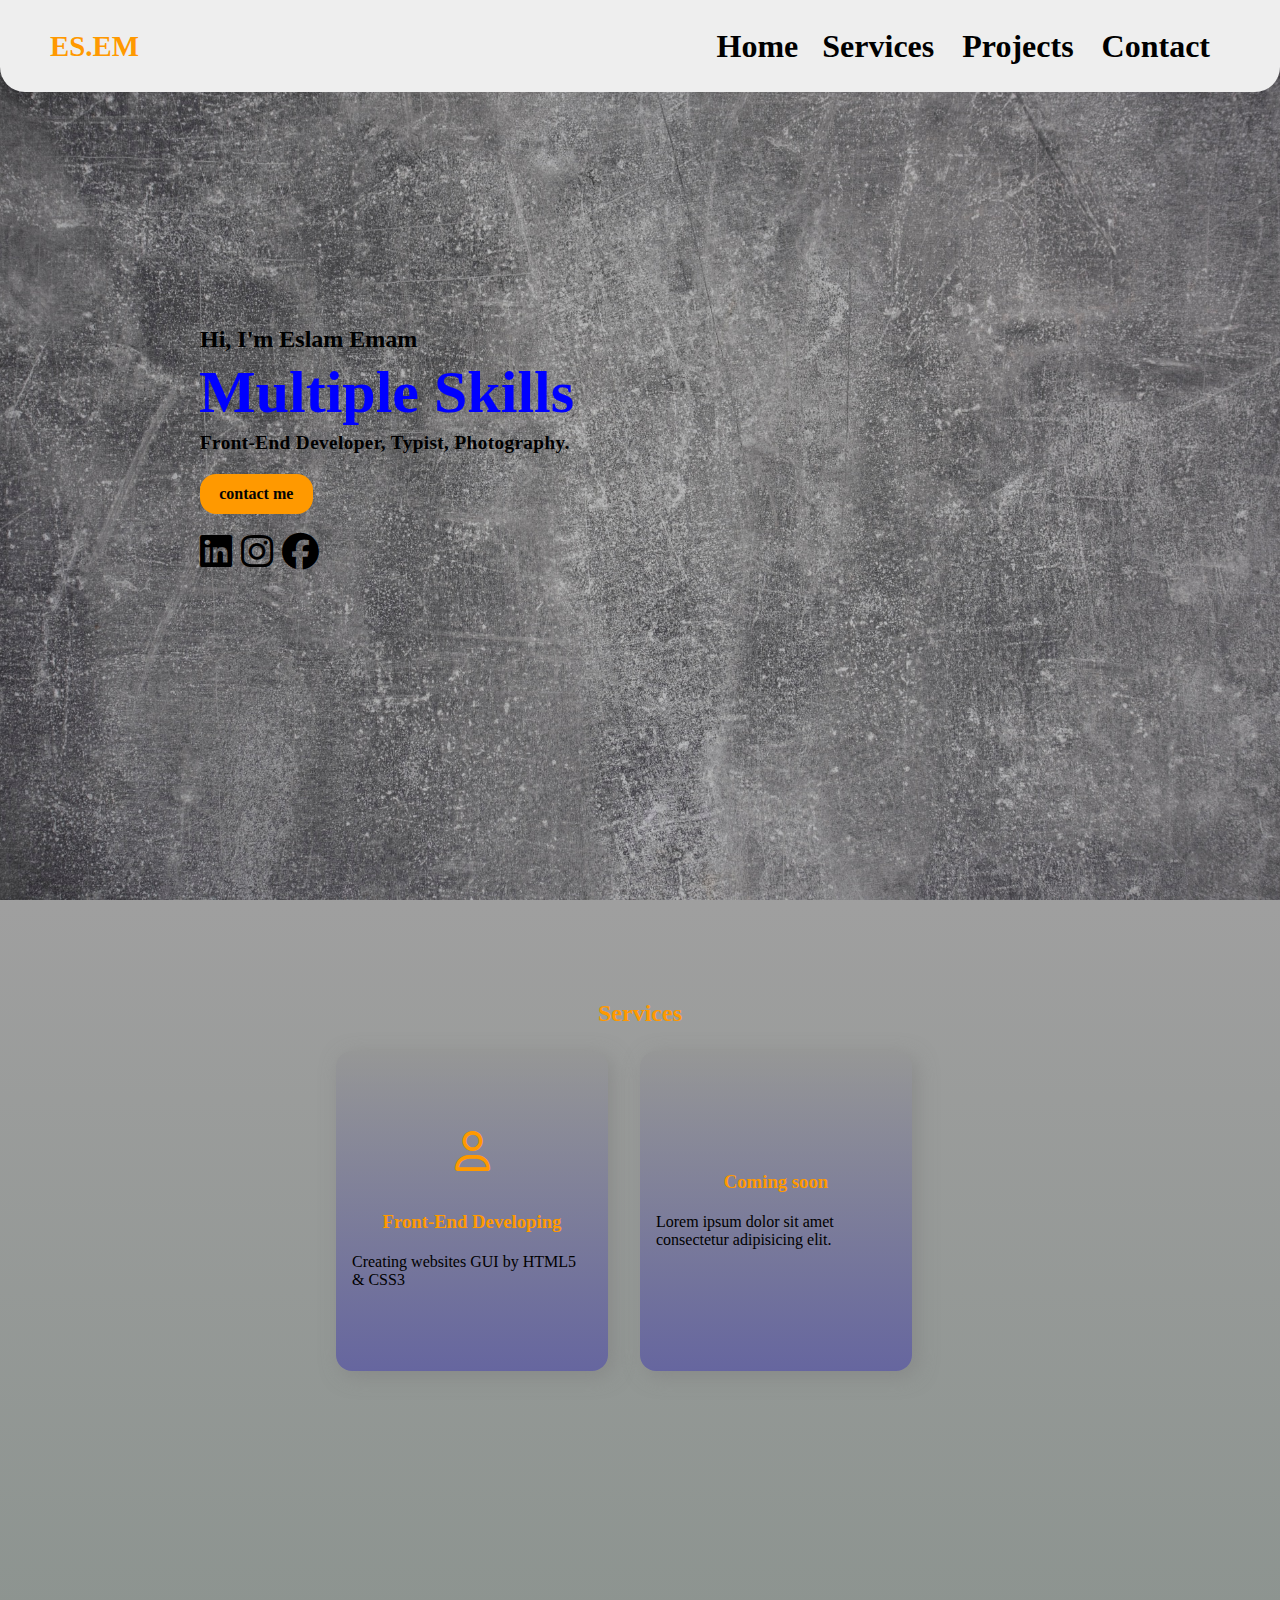
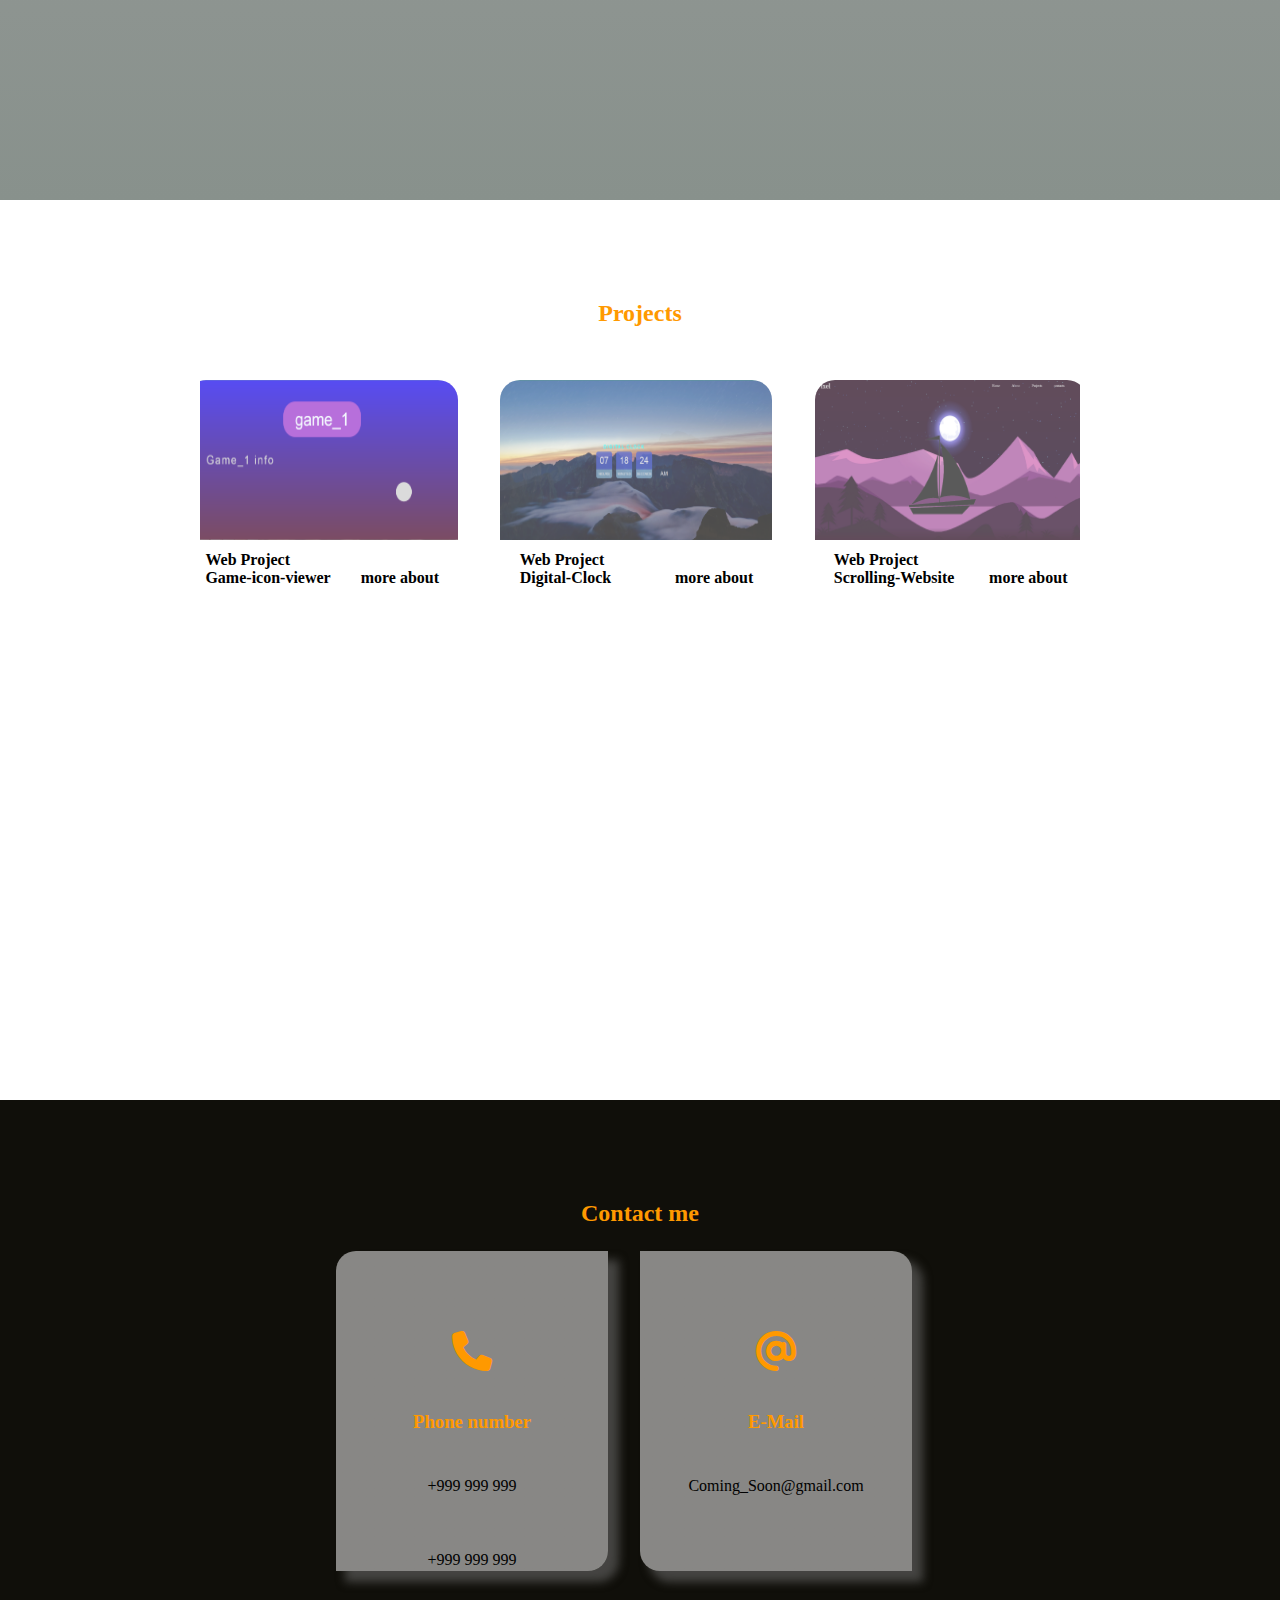
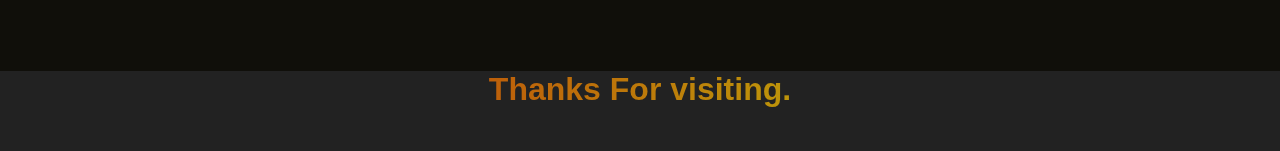
<file: Main/index.html>
<!DOCTYPE html>
<html lang="English">

<head>
    <meta charset="UTF-8">
    <meta name="description" content="Eslam Emam full portofolio.">
    <title>Project_1</title>
    <!-- <link rel="icon" href="./our logo.png" type="image/x-icon"> -->
    <meta name="viewport" content="width=device-width, initial-scale=1.0">
    <link rel="stylesheet" href="https://cdnjs.cloudflare.com/ajax/libs/font-awesome/6.2.1/css/all.min.css" />
    <link rel="stylesheet" href="./Style.css">
</head>

<body>
    <header>
        <a href="./Proj_1.html" class="logo">ES.EM</a>
        <nav>
            <a href="#main">Home</a>
            <a href="#services">Services </a>
            <a href="#projects">Projects </a>
            <a href="#contact">Contact </a>
        </nav>
    </header>
    <section class="main" id="main">
        <div>
            <h2>Hi, I'm Eslam Emam <br><span>Multiple Skills</span></h2>
            <h3>Front-End Developer, Typist, Photography.</h3>
            <a href="#contact" class="mre">contact me</a>
            <div class="working_websites">
                <a href="" class="in"><i class="fa-brands fa-linkedin"></i></a>
                <a href="" class="inst"><i class="fa-brands fa-instagram"></i></a>
                <a href="" class="ff"><i class="fa-brands fa-facebook"></i></a>
            </div>
        </div>
    </section>
    <section id="services">
        <!-- front-end
            Creating Graphics User Interface for any website -->
        <!-- typing 
             Copying any handwritten paragraphs and turning it into word , powerpoint, excel file -->
        <!-- photography 
             Taking photos for any beautiful view and you will be able to use it any way you want. -->
        <h2 class="title">Services</h2>
        <div class="content">
            <div class="cards">
                <div class="icon">
                    <i class="fa-regular fa-user"></i>
                </div>
                <div class="info">
                    <h3>Front-End Developing</h3>
                    <p>Creating websites GUI by HTML5 & CSS3</p>
                </div>
            </div>
            <div class="cards">
                <div class="icon">
                    <!-- <i class="fa-solid fa-copy"></i> -->
                </div>
                <div class="info">
                    <h3>Coming soon</h3>
                    <p>Lorem ipsum dolor sit amet consectetur adipisicing elit.</p>
                </div>
            </div>
        </div>
    </section>
    <section id="projects">
        <h2 class="title">Projects</h2>
        <div class="content">
            <div class="container">
                <div class="proj-cards">
                    <div class="proj-img">
                        <IMG src="./imgs/Capture0.PNG"></IMG>
                    </div>
                    <div class="proj-info">
                        <p class="catagory">Web Project</p>
                        <strong class="proj-title">
                            <span>Game-icon-viewer</span>
                            <a href="../Proj_1/index.html" class="mre-detail">more about</a>
                        </strong>
                    </div>
                </div>
                <div class="proj-cards">
                    <div class="proj-img">
                        <IMG src="./imgs/Capture1.PNG"></IMG>
                    </div>
                    <div class="proj-info">
                        <p class="catagory">Web Project</p>
                        <strong class="proj-title">
                            <span>Digital-Clock</span>
                            <a href="../Proj_4/index.htm" class="mre-detail">more about</a>
                        </strong>
                    </div>
                </div>
                <div class="proj-cards">
                    <div class="proj-img">
                        <IMG src="./imgs/Capture2.PNG"></IMG>
                    </div>
                    <div class="proj-info">
                        <p class="catagory">Web Project</p>
                        <strong class="proj-title">
                            <span>Scrolling-Website</span>
                            <a href="../Proj_2/index.html" class="mre-detail">more about</a>
                        </strong>
                    </div>
                </div>
                <div class="proj-cards">
                    <div class="proj-img">
                        <IMG src="./imgs/Capture3.PNG"></IMG>
                    </div>
                    <div class="proj-info">
                        <p class="catagory">Web Project</p>
                        <strong class="proj-title">
                            <span>Lessons-viewer</span>
                            <a href="../Proj_3/index.htm" class="mre-detail">more about</a>
                        </strong>
                    </div>
                </div>
                <div class="proj-cards">
                    <div class="proj-img">
                        <IMG src="./imgs/Capture4.PNG"></IMG>
                    </div>
                    <div class="proj-info">
                        <p class="catagory">Web Project</p>
                        <strong class="proj-title">
                            <span>New-HeaderType & VanillaTilt</span>
                            <a href="../Proj_6/index.htm" class="mre-detail">more about</a>
                        </strong>
                    </div>
                </div>
                <div class="proj-cards">
                    <div class="proj-img">
                        <IMG src="./imgs/Capture5.PNG"></IMG>
                    </div>
                    <div class="proj-info">
                        <p class="catagory">Web Project</p>
                        <strong class="proj-title">
                            <span>Simple-calc</span>
                            <a href="../Proj_7/index.htm" class="mre-detail">more about</a>
                        </strong>
                    </div>
                </div>
                <div class="proj-cards">
                    <div class="proj-img">
                        <IMG src="./imgs/proj-1.jpg"></IMG>
                    </div>
                    <div class="proj-info">
                        <p class="catagory">photography</p>
                        <strong class="proj-title">
                            <span>Morning sky</span>
                            <a href="" class="mre-detail">more about</a>
                        </strong>
                    </div>
                </div>
                <div class="proj-cards">
                    <div class="proj-img">
                        <IMG src="./imgs/proj-2.jpg"></IMG>
                    </div>
                    <div class="proj-info">
                        <p class="catagory">photography</p>
                        <strong class="proj-title">
                            <span>Evening in quite place</span>
                            <a href="" class="mre-detail">more about</a>
                        </strong>
                    </div>
                </div>
            </div>
        </div>
    </section>
    <section id="contact">
        <h2 class="title">Contact me</h2>
        <div class="content">
            <div class="cards" id="a">
                <div class="icon">
                    <i class="fa-solid fa-phone"></i>
                </div>
                <div class="info">
                    <h3>Phone number</h3>
                    <p>+999 999 999</p>
                    <p>+999 999 999</p>
                </div>
            </div>
            <div class="cards" id="b">
                <div class="icon">
                    <i class="fa-solid fa-at"></i>
                </div>
                <div class="info">
                    <h3>E-Mail</h3>
                    <p>Coming_Soon@gmail.com</p>
                </div>
            </div>
    </section>
    <footer>
        <h1>Thanks For visiting.</h1>
    </footer>
</body>

</html>
</file>
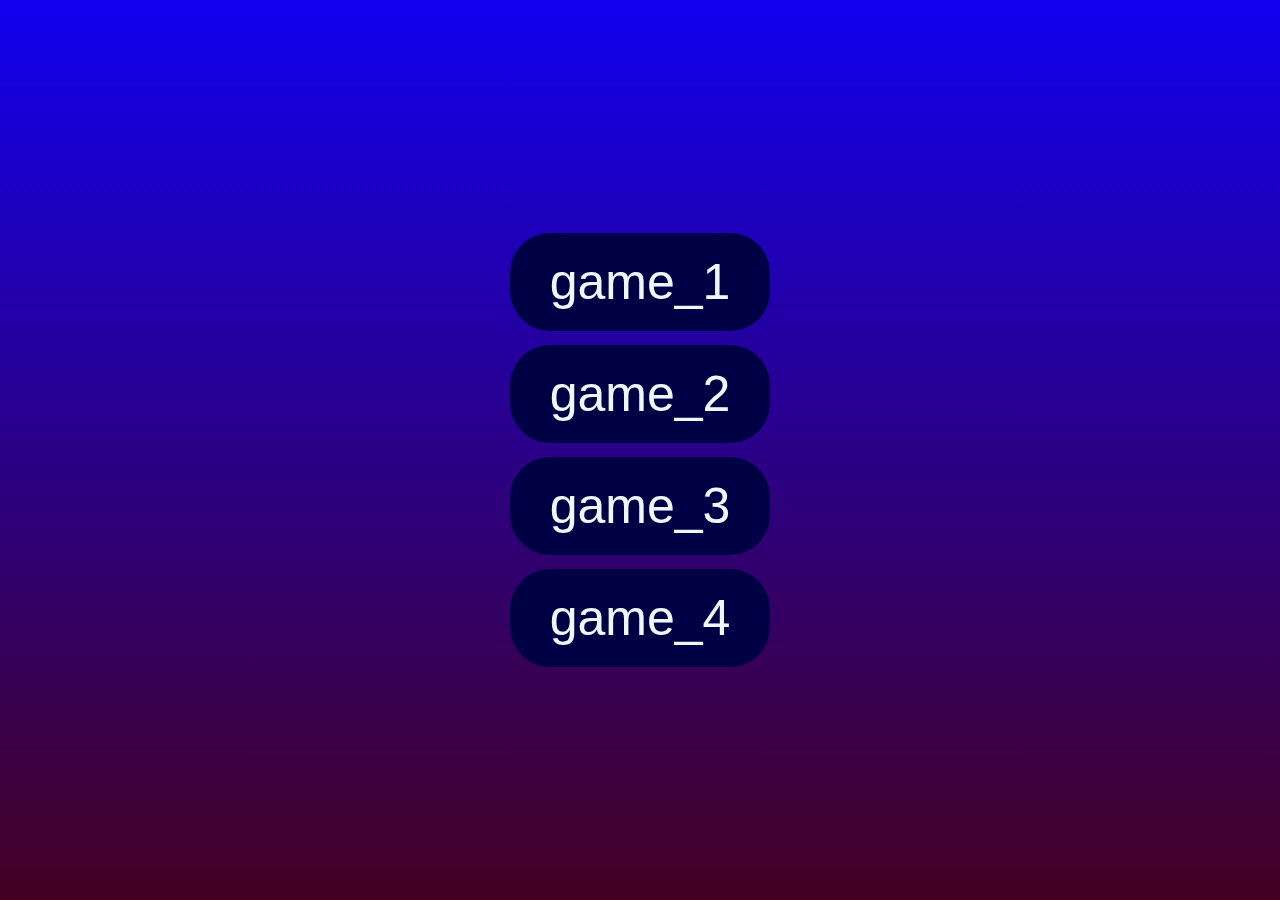
<file: Proj_1/index.html>
<!DOCTYPE html>
<html lang="en">

<head>
    <meta charset="UTF-8">
    <meta http-equiv="X-UA-Compatible" content="IE=edge">
    <meta name="viewport" content="width=device-width, initial-scale=1.0">
    <!-- <link rel="shortcut icon" href="./Youtube-icon.ico" type="image/x-icon"> -->
    <link rel="stylesheet" href="Style.css">
    <title>Youtube</title>
</head>

<body>
    <section>
        <ul>
            <li data-text="Game_1 info"><a href="">game_1</a></li>
            <li data-text="Game_2 info"><a href="">game_2</a></li>
            <li data-text="Game_3 info"><a href="">game_3</a></li>
            <li data-text="Game_4 info"><a href="">game_4</a></li>
        </ul>
    </section>
</body>

</html>
</file>
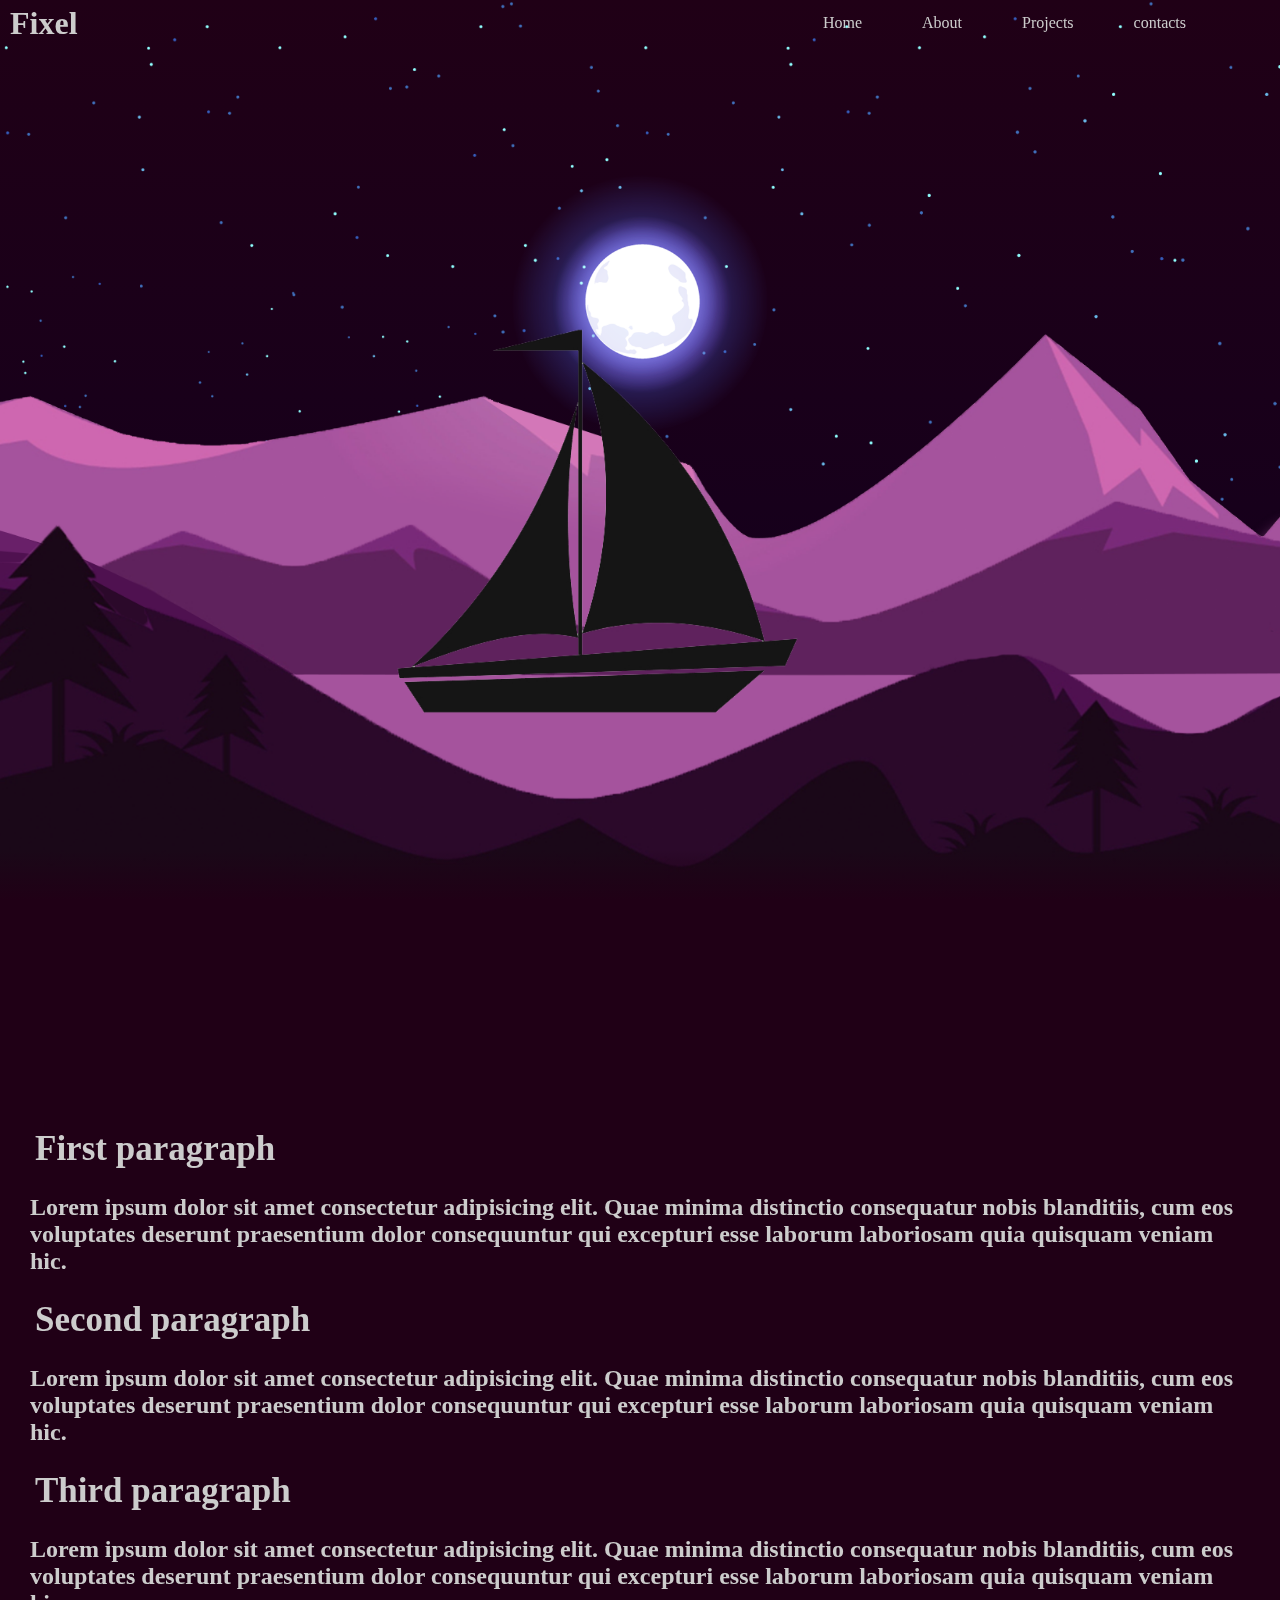
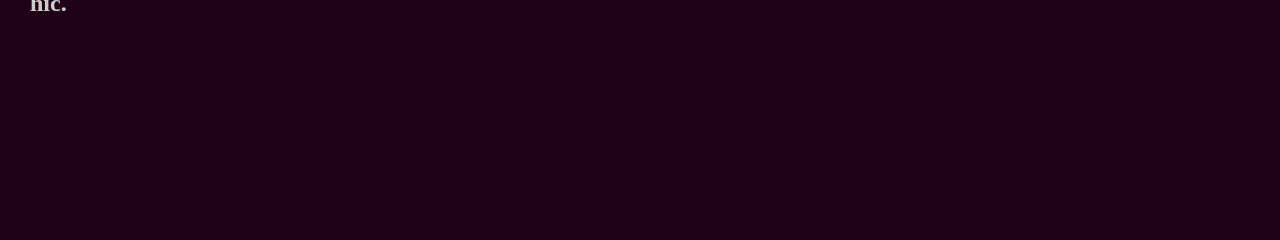
<file: Proj_2/index.html>
<!DOCTYPE html>
<html lang="en">

<head>
    <meta charset="UTF-8">
    <meta http-equiv="X-UA-Compatible" content="IE=edge">
    <meta name="viewport" content="width=device-width, initial-scale=1.0">
    <link rel="stylesheet" href="style.css">
    <title>Document</title>
</head>

<body>
    <header>
        <h1><a href="#">Fixel</a></h1>
        <ul>
            <li>
                <a href="#">
                    Home
                </a>
            </li>
            <li>
                <a href="#">
                    About
                </a>
            </li>
            <li>
                <a href="#">
                    Projects
                </a>
            </li>
            <li>
                <a href="#">
                    contacts
                </a>
            </li>
        </ul>
    </header>
    <section class="main">
        <img src="./IMgs/stars1.webp" id="stars" alt="">
        <h1 class="Fixel">Fixel</h1>
        <img src="./IMgs/moon2.webp" alt="" id="moon">
        <img src="./IMgs/mountains3.webp" alt="" id="mountains1">
        <img src="./IMgs/mountains4.webp" alt="" id="mountains2">
        <img src="./IMgs/river5.webp" alt="" id="river">
        <img src="./IMgs/boat6.webp" alt="" id="boat">
        <img src="./IMgs/mountains7.webp" alt="" id="mountains3">
    </section>
    <section id="cont">
        <div>
        <h1>First paragraph</h1>
        <h2>Lorem ipsum dolor sit amet consectetur adipisicing elit. Quae minima distinctio consequatur nobis blanditiis, cum eos voluptates deserunt praesentium dolor consequuntur qui excepturi esse laborum laboriosam quia quisquam veniam hic.</h2>
        <h1>Second paragraph</h1>
        <h2>Lorem ipsum dolor sit amet consectetur adipisicing elit. Quae minima distinctio consequatur nobis blanditiis, cum eos voluptates deserunt praesentium dolor consequuntur qui excepturi esse laborum laboriosam quia quisquam veniam hic.</h2>
        <h1>Third paragraph</h1>
        <h2>Lorem ipsum dolor sit amet consectetur adipisicing elit. Quae minima distinctio consequatur nobis blanditiis, cum eos voluptates deserunt praesentium dolor consequuntur qui excepturi esse laborum laboriosam quia quisquam veniam hic.</h2>
        </div></section>
    <script src="./script.js"></script>
</body>

</html>
</file>
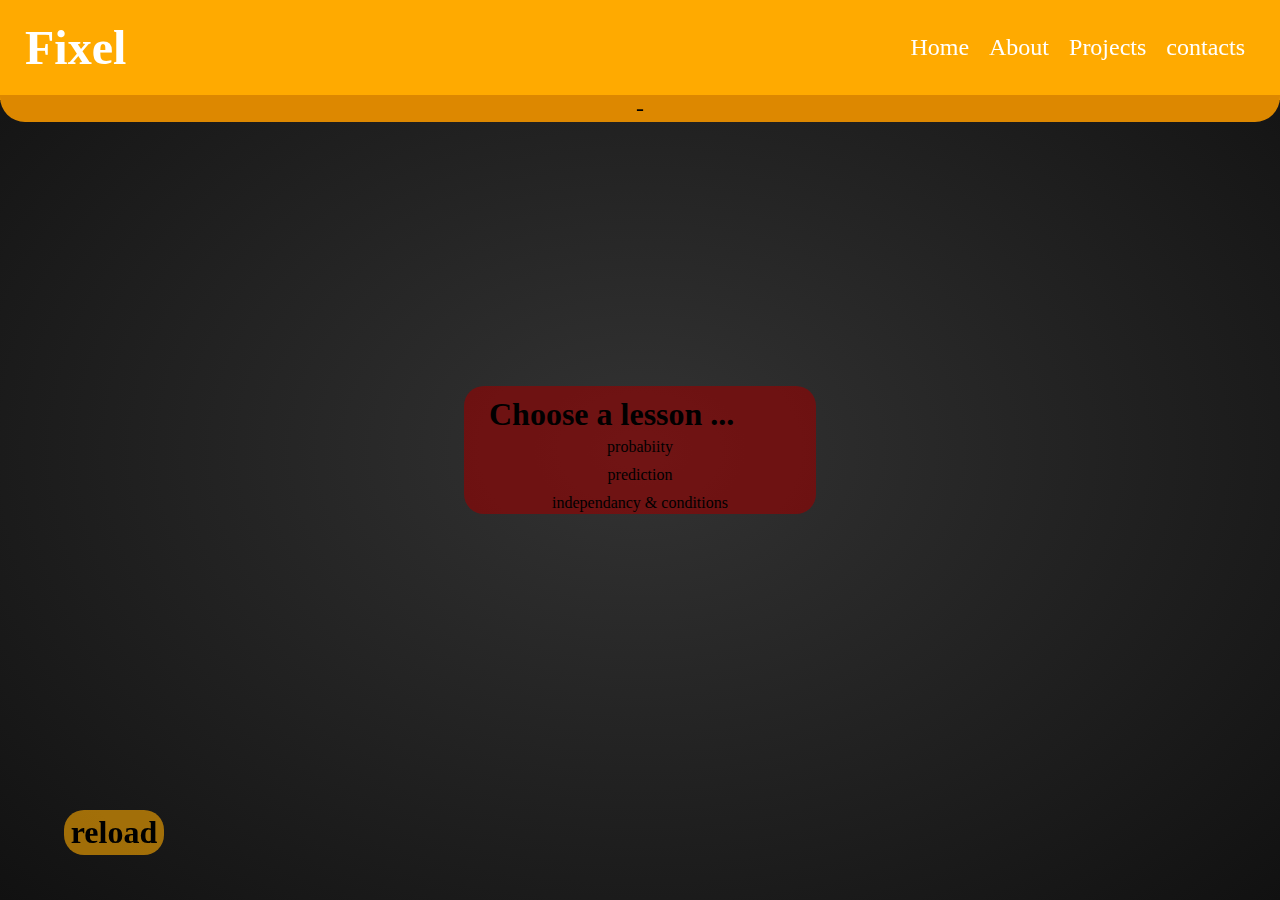
<file: Proj_3/index.htm>
<!DOCTYPE html>
<html lang="en">

<head>
    <meta charset="UTF-8">
    <meta http-equiv="X-UA-Compatible" content="IE=edge">
    <meta name="viewport" content="width=device-width, initial-scale=1.0">
    <link rel="stylesheet" href="style.css">
    <title>Document</title>
</head>

<body>
    <button id="undo">-</button>
    <header>
        <div id="nav">
            <h1><a href="#">Fixel</a></h1>
            <ul>
                <li>
                    <a href="#">
                        Home
                    </a>
                </li>
                <li>
                    <a href="#">
                        About
                    </a>
                </li>
                <li>
                    <a href="#">
                        Projects
                    </a>
                </li>
                <li>
                    <a href="#">
                        contacts
                    </a>
                </li>
            </ul>
        </div>
        <div id="aft">
        </div>
    </header>
    <section id="main">
        <div id="accs">
            <!-- <button class="acc"><a href="./Sign_up.htm">Sign up</a></button>
            <button class="acc"><a href="./Log_in.htm">log up</a></button> -->
            <div id="less">
                <h1>Choose a lesson ...</h1>
                <option class="opts" id="probabiity">probabiity</option>
                <option class="opts" id="prediction">prediction</option>
                <option class="opts" id="independancy_conditions"> independancy & conditions </option>
            </div>

            <!-- <select name="" id="less">
                <option value="" hidden selected>Choose the probabiity needed ...</option>
                <option value="">A &cap; B</option>
                <option value="">A &cap; B\`</option>
                <option value="">A &cup; B</option>
                <option value="">A &cup; B\`</option>
                <option value="">A\` &cap; B</option>
                <option value="">A\` &cap; B\`</option>
                <option value="">A\` &cup; B</option>
                <option value="">A\` &cup; B\`</option>
                <option value="">B &cap; A</option>
                <option value="">B &cap; A\`</option>
                <option value="">B &cup; A</option>
                <option value="">B &cup; A\`</option>
                <option value="">B\` &cap; A</option>
                <option value="">B\` &cap; A\`</option>
                <option value="">B\` &cup; A\`</option>
                <option value="">B\` &cup; A</option>
                <option value="">A - B</option>
                <option value="">A\` - B</option>
                <option value="">A\` - B\`</option>
                <option value="">B - A</option>
                <option value="">B\` - A</option>
                <option value="">B\` - A\`</option>
            </select> -->

            <!-- <form action="" id="less">
                <input type="number" name="" id="ab" placeholder="&sum;xy">
                <input type="number" name="" id="ab" placeholder="&sum;x">
                <input type="number" name="" id="ab" placeholder="&sum;y">
                <input type="number" name="" id="ab" placeholder="n">
            </form> -->
            <!-- 
            <select name="" id="less">
                <option value="" hidden selected>Choose the probabiity needed ...</option>
                <option value="">A &#x2223; B</option>
                <option value="">A` &#x2223; B</option>
                <option value="">A` &#x2223; B`</option>
                <option value="">B &#x2223; A</option>
                <option value="">B` &#x2223; A</option>
                <option value="">B` &#x2223; A`</option>
            </select> -->

        </div>
        <div id="afts">
        </div>
        <div>
            <h1 id="back">
                reload
            </h1>
        </div>
    </section>

    <script src="./script.js"></script>
</body>

</html>
</file>
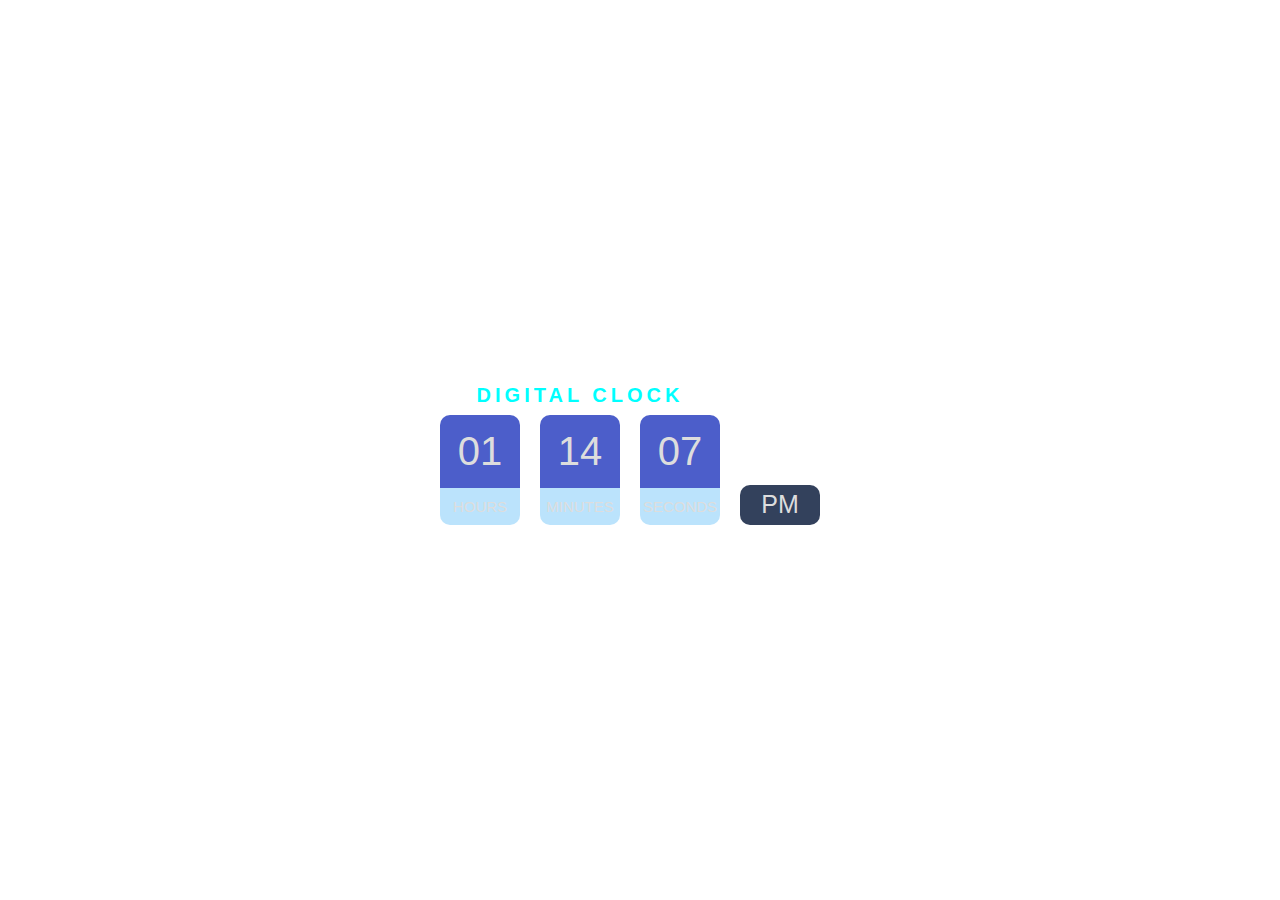
<file: Proj_4/index.htm>
<!DOCTYPE html>
<html lang="en">

<head>
    <meta charset="UTF-8">
    <meta http-equiv="X-UA-Compatible" content="IE=edge">
    <meta name="viewport" content="width=device-width, initial-scale=1.0">
    <title>Digital Clock</title>
    <link rel="stylesheet" href="style.css">
</head>

<body>
    <section>
        <h2>Digital Clock</h2>
        <div class="lol">
            <div>
                <span id="hour">00</span>
                <span class="text">Hours</span>
            </div>
            <div>
                <span id="minute">00</span>
                <span class="text">Minutes</span>
            </div>
            <div>
                <span id="second">00</span>
                <span class="text">Seconds</span>
            </div>
            <div>
                <span id="ampm">AM</span>
            </div>
        </div>
        <script src="./script.js"></script>
    </section>
</body>

</html>
</file>
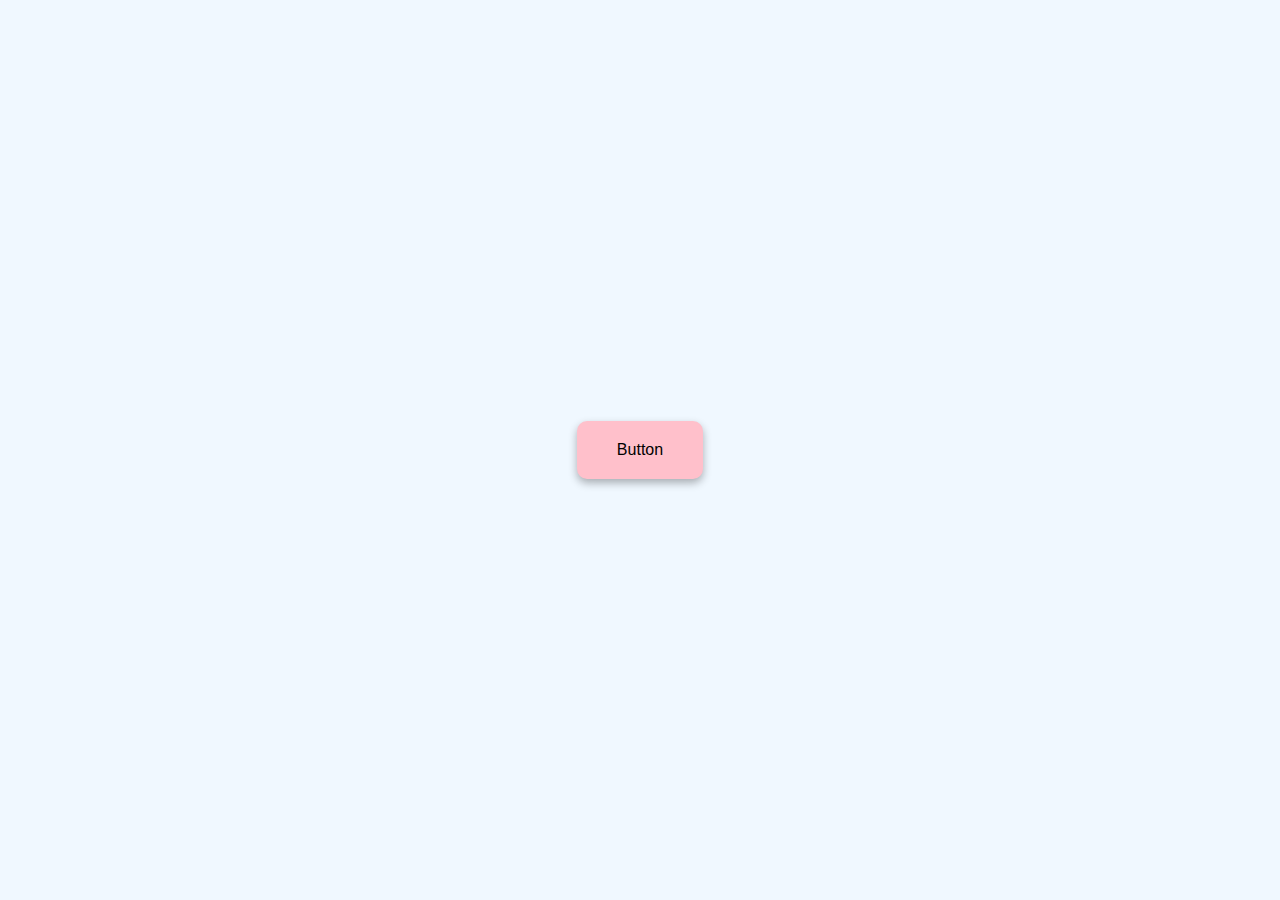
<file: Proj_5/index.htm>
<!DOCTYPE html>
<html lang="en">

<head>
    <meta charset="UTF-8">
    <meta http-equiv="X-UA-Compatible" content="IE=edge">
    <meta name="viewport" content="width=device-width, initial-scale=1.0">
    <title>Document</title>
    <link rel="stylesheet" href="style.css">
</head>

<body>
    <a href="#" class="btn"><span>Button</span></a>
    <script src="./script.js"></script>
</body>

</html>
</file>
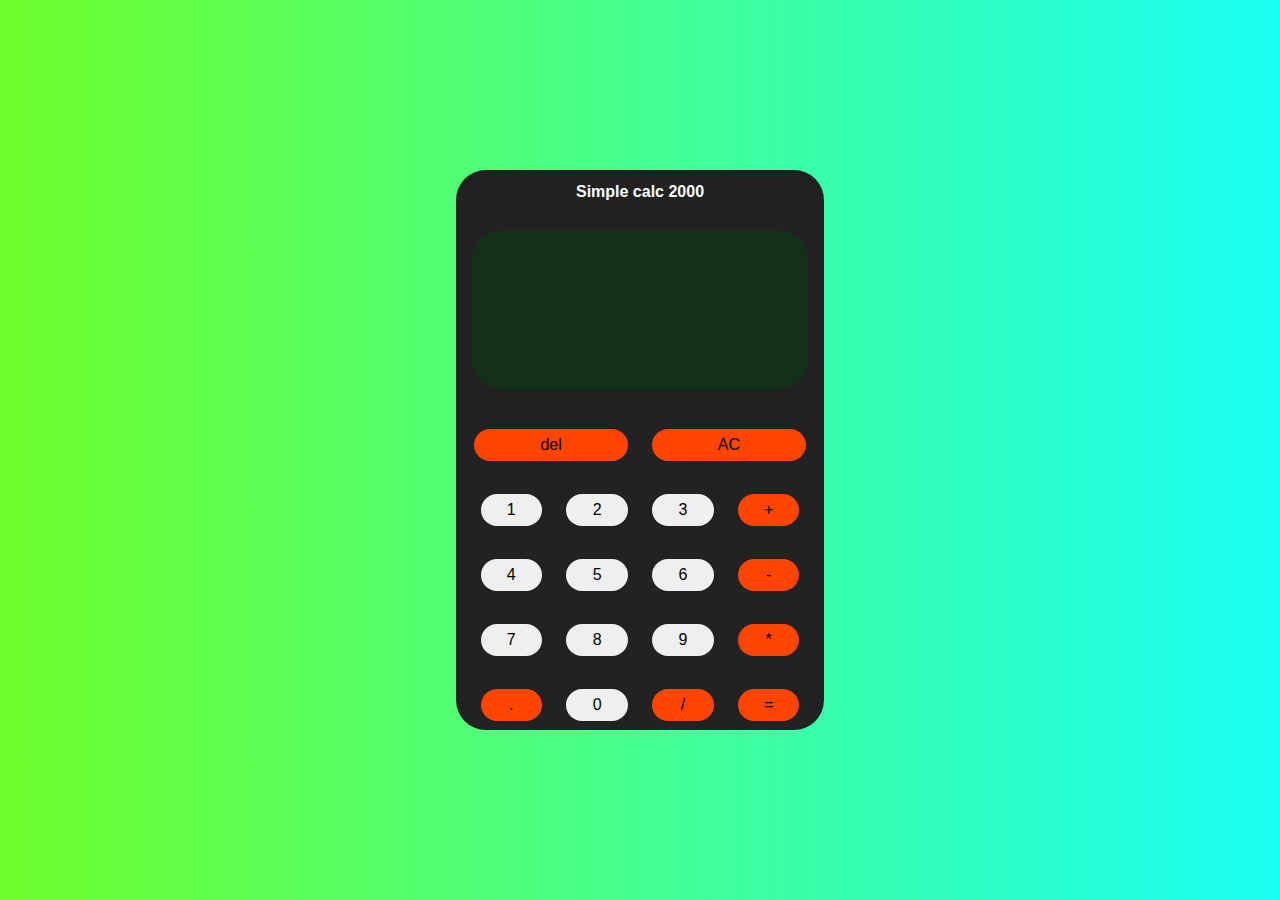
<file: Proj_7/index.htm>
<!DOCTYPE html>
<html lang="en">

<head>
    <meta charset="UTF-8">
    <meta http-equiv="X-UA-Compatible" content="IE=edge">
    <meta name="viewport" content="width=device-width, initial-scale=1.0">
    <link rel="stylesheet" href="style.css">
    <link rel="stylesheet" href="./folder/css/bootstrap.css">
    <title>Document</title>
</head>

<body>
    <div class="cont">
        <div class="name">
            Simple calc 2000
        </div>
        <div class="viu">
            <div id="vu">
                <h1 id="get"></h1>
                <h1 id="give"></h1>
            </div>
        </div>
        <div class="buttons">
            <button class="sum col-5 nums" id="delt">del</button>
            <button class="sum col-5 nums" id="del">AC</button>
            <!-- <button class="sum col-5 nums" id="go"><a href="">Reload</a></button> -->
            <button class="num col-2 nums" id="one">1</button>
            <button class="num col-2 nums" id="two">2</button>
            <button class="num col-2 nums" id="three">3</button>
            <button class="sum col-2 nums" id="plus">+</button>
            <button class="num col-2 nums" id="four">4</button>
            <button class="num col-2 nums" id="five">5</button>
            <button class="num col-2 nums" id="six">6</button>
            <button class="sum col-2 nums" id="minus">-</button>
            <button class="num col-2 nums" id="seven">7</button>
            <button class="num col-2 nums" id="eight">8</button>
            <button class="num col-2 nums" id="nine">9</button>
            <button class="sum col-2 nums" id="by">*</button>
            <button class="sum col-2 nums" id="point">.</button>
            <button class="num col-2 nums" id="zero">0</button>
            <button class="sum col-2 nums" id="divide">/</button>
            <button class="sum col-2 nums" id="equal">=</button>
        </div>
    </div>
    <script src="./folder/jquery-3.7.0.min.js"></script>
    <script src="./folder/js/bootstrap.js"></script>
    <script src="./folder/popper.min.js"></script>
    <script src="./script.js"></script>


</body>

</html>
</file>
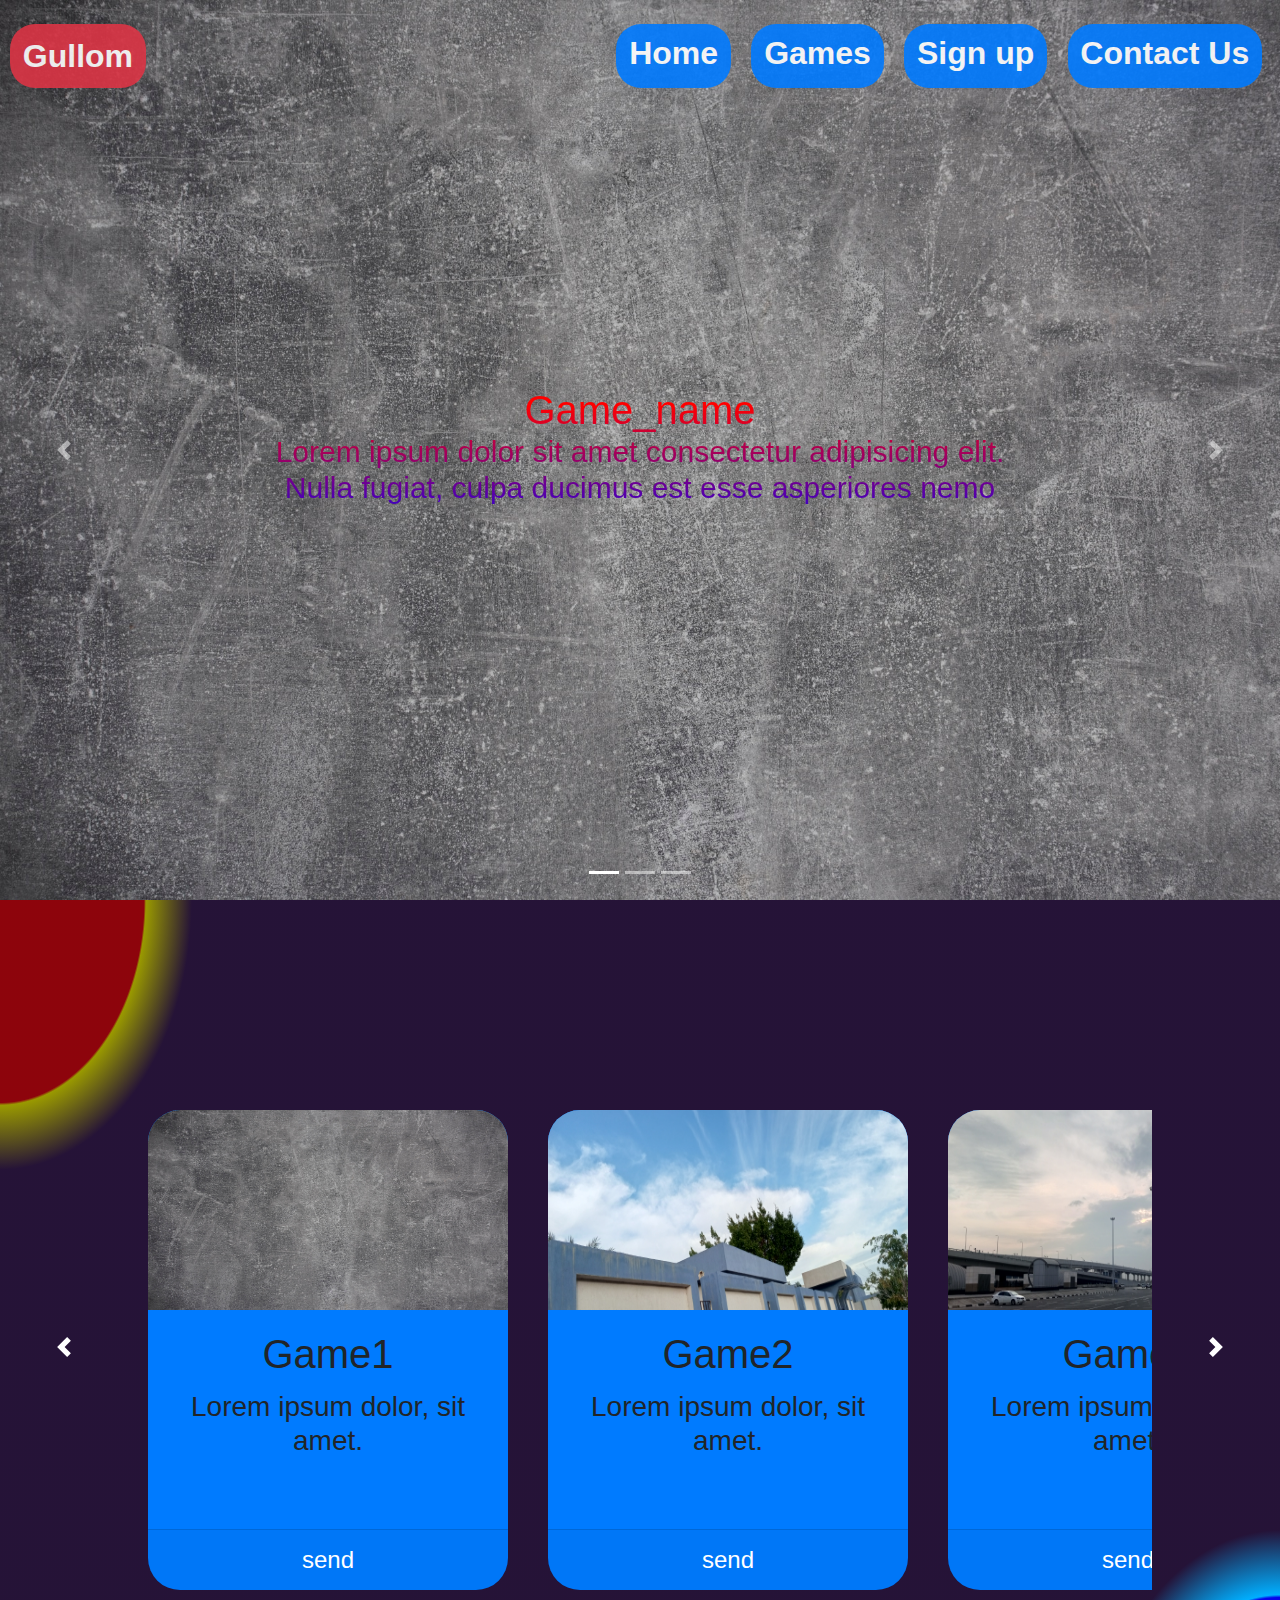
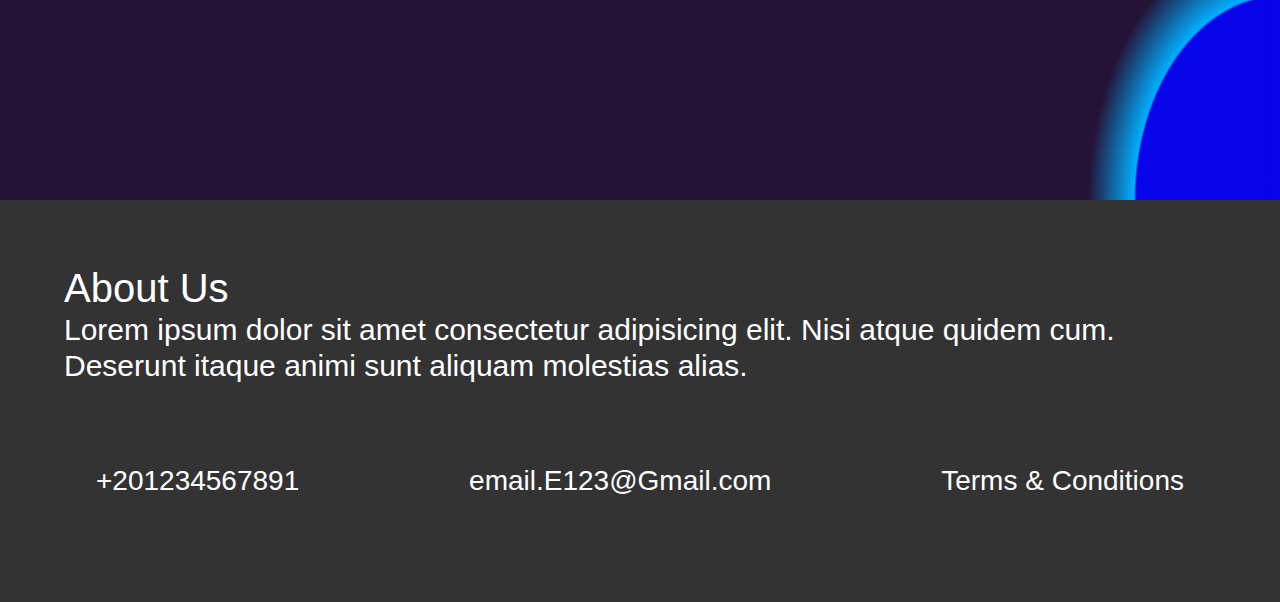
<file: Proj_8/index.htm>
<!DOCTYPE html>
<html lang="en"><head>
    <meta charset="UTF-8">
    <link rel="stylesheet" href="./folder/css/bootstrap.css">
    <link rel="stylesheet" href="style.css">
    <title>Famecs</title>
</head>

<body style="scroll-behavior: smooth;">
    <header class="header">
        <button class="badge badge-danger">Gullom</button>
        <div>
            <a href="#Home" class="badge badge-primary">Home</a>
            <a href="#contain" class="badge badge-primary">Games</a>
            <a href="./signing.htm" target="_ablank" class="badge badge-primary">Sign up</a>
            <a href="#contact" class="badge badge-primary">Contact Us</a>
        </div>
    </header>
    <section id="Home">
        <div class="carousel slide" id="slide">
            <ol class="carousel-indicators">
                <li data-target="#slide" data-slide-to="0" class="active"></li>
                <li data-target="#slide" data-slide-to="1"></li>
                <li data-target="#slide" data-slide-to="2"></li>
            </ol>
            <div class="carousel-inner" style="height: 100vh;">
                <div class="carousel-item active" style="background-image: url(images/sample1.jpg);background-size: cover;height: 100vh;"><div><h1>Game_name<span style="
    display: block;
    font-size: 0.75em;
    font-weight: 400;
">
Lorem ipsum dolor sit amet consectetur adipisicing elit. Nulla fugiat, culpa ducimus est esse asperiores nemo
                </span></h1></div></div>
                <div class="carousel-item" style="background-image: url(images/sample2.jpg);background-size: cover;height: 100vh;"><div><h1>Game_name<span style="
                display: block;
                font-size: 0.75em;
                font-weight: 400;
            ">
            Lorem ipsum dolor sit amet consectetur adipisicing elit. Nulla fugiat, culpa ducimus est esse asperiores nemo
                            </span></h1></div></div>
            <div class="carousel-item" style="background-image: url(images/sample3.jpg);background-size: cover;height: 100vh;"><div><h1>Game_name<span style="
                display: block;
                font-size: 0.75em;
                font-weight: 400;
            ">
            Lorem ipsum dolor sit amet consectetur adipisicing elit. Nulla fugiat, culpa ducimus est esse asperiores nemo
                            </span></h1></div></div>
        </div>
        
        <a href="#slide" class="carousel-control-next" data-slide="next"><span class="carousel-control-next-icon"></span></a>
            <a href="#slide" class="carousel-control-prev" data-slide="prev"><span class="carousel-control-prev-icon"></span></a>
            </div>
        </div>
    </section>
    <section id="contain">
        <div id="conti">
            <div class="card bg-primary">
                            <img src="./images/sample1.jpg" alt="" class="card-img-top">
                            <div class="card-body">
                                <h1 class="card-title text-center">Game1</h1>
                                <h3 class="card-text text-center">Lorem ipsum dolor, sit amet.</h3>
                            </div>
                            <a href="./index.htm" class="card-footer text-center">send</a>
                        </div>
                        <div class="card bg-primary">
                            <img src="./images/sample2.jpg" alt="" class="card-img-top">
                            <div class="card-body">
                                <h1 class="card-title text-center">Game2</h1>
                                <h3 class="card-text text-center">Lorem ipsum dolor, sit amet.</h3>
                            </div>
                            <a href="./index.htm" class="card-footer text-center">send</a>
                        </div>
                        <div class="card bg-primary">
                            <img src="./images/sample3.jpg" alt="" class="card-img-top">
                            <div class="card-body">
                                <h1 class="card-title text-center">Game3</h1>
                                <h3 class="card-text text-center">Lorem ipsum dolor, sit amet.</h3>
                            </div>
                            <a href="./index.htm" class="card-footer text-center">send</a>
                        </div>
                        <div class="card bg-primary">
                            <img src="./images/sample1.jpg" alt="" class="card-img-top">
                            <div class="card-body">
                                <h1 class="card-title text-center">Game4</h1>
                                <h3 class="card-text text-center">Lorem ipsum dolor, sit amet.</h3>
                            </div>
                            <a href="./index.htm" class="card-footer text-center">send</a>
                        </div>
                        <div class="card bg-primary">
                            <img src="./images/sample2.jpg" alt="" class="card-img-top">
                            <div class="card-body">
                                <h1 class="card-title text-center">Game5</h1>
                                <h3 class="card-text text-center">Lorem ipsum dolor, sit amet.</h3>
                            </div>
                            <a href="./index.htm" class="card-footer text-center">send</a>
                        </div>
                        <div class="card bg-primary">
                            <img src="./images/sample3.jpg" alt="" class="card-img-top">
                            <div class="card-body">
                                <h1 class="card-title text-center">Game6</h1>
                                <h3 class="card-text text-center">Lorem ipsum dolor, sit amet.</h3>
                            </div>
                            <a href="./index.htm" class="card-footer text-center">send</a>
                        </div>
                    </div>
                    <div><button href="#conti" id="nexto" style="
                        right: 0;
                    "><span class="carousel-control-next-icon"></span></button>
                                            <button href="#conti" id="previ" style="
                        left: 0;
                    "><span class="carousel-control-prev-icon"></span></button>
                                        </div>
                </section>
                <footer id="contact">
                    <div>
                        <h1>About Us<span>Lorem ipsum dolor sit amet consectetur adipisicing elit. Nisi atque quidem cum. Deserunt itaque animi sunt aliquam molestias alias.</span>
                        </h1>
                    </div>
                    <div class="contacti">
                        <h3>+201234567891</h3>
                        <h3>email.E123@Gmail.com</h3>
                        <h3><a href="./law.htm" style="font-size: 1.75rem;">Terms & Conditions</a></h3>
                    </div>
                </footer>
                <script src="./folder/jquery.js"></script>
                <script src="./folder/js/bootstrap.js"></script>
    <script src="./folder/popper.min.js"></script>
    <script src="./script.js"></script>


</body></html>
</file>
<file: Main/Style.css>
* {
    font-family: Georgia, 'Times New Roman', Times, serif;
    padding: 0;
    margin: 0;
    box-sizing: border-box;
    scroll-behavior: smooth;
    scrollbar-width: thin;
}

#up {
    border-radius: 50%;
    background: #FCAF45;
    position: fixed;
    bottom: 30px;
    left: 30px;
    width: 50px;
    height: 50px;
    text-align: center;
    cursor: pointer;
    display: block;
}

header {
    background-color: #eee;
    width: 100%;
    position: fixed;
    z-index: 9999;
    display: flex;
    justify-content: space-between;
    align-items: center;
    border-bottom-left-radius: 25px;
    border-bottom-right-radius: 25px;
    height: 5.765625em;
    padding: 25px 50px;
}

a {
    text-decoration: none;
    color: black;
    font-weight: bold;
}

header a {
    font-size: 32px;
}

.logo {
    color: #ff9900;
    text-transform: uppercase;
    font-size: 1.8em;
    font-weight: 800;
}

nav a:hover {
    color: #099;
    transform: scale(1.06);
}

nav a {
    padding-right: 20px;
    transition: 0.3s ease;
}

section {
    padding: 100px 200px;
}

.main {
    width: 100%;
    display: flex;
    min-height: 100vh;
    align-items: center;
    background: url(./imgs/bkg.jpg) no-repeat;
    background-size: cover;
    background-position: center;
    background-attachment: fixed;
}

h2 {
    color: black;
}

h2 span {
    font-size: 2.5em;
    color: #00f;
    display: inline-block;
    margin-top: 5px;
    margin-left: -1px;
}

.main h3 {
    font-size: 1.2em;
    color: rgb(0, 0, 0);
    margin-top: 5px;
    letter-spacing: 0.4px;
    margin-bottom: 20px;
}

.mre {
    font-size: 1em;
    color: #040404;
    background-color: #ff9900;
    display: inline-block;
    padding: 0.7em 1.2em;
    margin-bottom: 1.1em;
    border-radius: 1em;
    transition: 0.3s ease;
}

.mre:hover {
    transform: scale(1.1);
    color: #000;
}

.working_websites a {
    font-size: 2.3em;
    padding-right: 5px;
    transition: 0.3s ease;
}

.working_websites .in:hover {
    color: #0A66C2;
}

.working_websites .ff::before {
    display: inline;
}

.working_websites .inst::before {
    display: inline;
}

.working_websites .ff:hover {
    background-image: linear-gradient(to bottom, #17A9FD, #0165E1);
    -webkit-background-clip: text;
    -webkit-text-fill-color: transparent;
}

.working_websites .inst:hover {
    background-image: linear-gradient(to top right, #FFDC80, #FCAF45, #F77737, #F56040, #FD1D1D, #E1306C, #C13584, #833AB4, #5851DB, #405DE6);
    -webkit-background-clip: text;
    -webkit-text-fill-color: transparent;
}

#services {
    background-image: linear-gradient(to bottom, rgba(64, 64, 64, 0.5), rgb(136, 145, 140));
    min-height: 100vh;
}

.title {
    display: flex;
    justify-content: center;
    align-items: top;
    color:#ff9900;
    margin-bottom: 1em;
}

.content {
    display: flex;
    justify-content: center;
    flex-direction: row;
    flex-wrap: wrap;
    width: 100%;
}

#projects .content {
    display: flex;
    justify-content: center;
    /* flex-direction: row; */
    /* flex-wrap: wrap; */
    width: -webkit-fill-available;
    overflow-x: scroll;
}

#projects .content::-webkit-scrollbar {
    border-radius: 10px;
    background-color: rgba(255, 255, 255, 0.2);
}

/* 
.content::-webkit-scrollbar-button {
    background-color: rgba(255, 255, 255, 0.2);
} */

/* .content::-webkit-scrollbar-track {} */

#projects .content::-webkit-scrollbar-thumb {
    background-color: rgba(121, 121, 121, 0.5);
    border-radius: 10px;
}

.cards {
    background-image: linear-gradient(rgba(145, 145, 145, 0.5), rgb(102, 102, 159));
    width: 17em;
    height: 20em;
    margin-right: 2em;
    box-shadow: 5px 5px 20px rgba(124, 124, 124, 0.5);
    border-radius: 1em;
    transition: 0.3s ease;
}

.cards:hover {
    transform: scale(1.1);
}

.cards .icon {
    color:#ff9900;
    display: flex;
    justify-content: center;
    font-size: 2.5em;
    padding-top: 2em;
    padding-bottom: 1em;
}

.cards .info h3 {
    color:#ff9900;
    display: flex;
    padding-bottom: 0.2em;
    justify-content: center;
    font-weight: 800;
}

.info p {
    padding: 1em;
    font-weight: 500;
}

#lastcard {
    margin-right: 0;
}

#projects {
    min-height: 100vh;
    background: url(./imgs/proj-bkg.jpg) no-repeat;
    background-size: cover;
    background-position: center;
    background-attachment: fixed;
    padding: 100px 200px;
}

#projects .content {
    margin-top: 2em;
}

#right {
    position: absolute;
    left: 10px;
}

#left {
    position: absolute;
    right: 10px;
}

.container {
    margin-left: 1564px;
    display: flex;
    justify-content: center;
    scroll-snap-type: mandatory;
}

.proj-cards {
    background-image: radial-gradient(rgba(255, 255, 255, 0.5), rgba(255, 255, 255, 0));
    border: 2px rgba(255, 255, 255, 0.2);
    width: 17em;
    min-height: 14em;
    border-radius: 20px;
    box-shadow: 2px 2px 10px 10px rgba(255, 255, 255, 0);
    margin: 1.32em;
    overflow: hidden;
    transition: 0.3s ease;
}

.proj-cards:hover {
    transform: scale(1.1);
}

.proj-img img {
    width: 100%;
    height: 10em;
    opacity: 0.7;
    transition: 0.3s;
}

.proj-cards:hover .proj-img img {
    opacity: 0.5;
}

.proj-info {
    padding: 0.4em 1.2em 1.2em 1.2em;
}

.catagory {
    font-weight: 600;
}

.proj-title {
    display: flex;
    justify-content: space-between;
}

.proj-title span {
    font-weight: 900;
}

.mre-detail:hover {
    color:#ff99007f;
}

#contact {
    background-color: rgb(16, 15, 10);
    display: grid;
    grid: 10px;
}

#contact .cards {
    background-image: linear-gradient(rgba(255, 255, 255, 0.5), rgba(255, 255, 255, 0.5));
    box-shadow: 10px 10px 10px 1px rgba(121, 121, 121, 0.5);
    border-radius: 20px 0 20px 0;
}

#contact #b {
    border-radius: 0 20px 0 20px;
}

#contact .info p {
    display: flex;
    justify-content: center;
    margin-top: 1.5em;
}

footer {
    background-color: #222;
    height: 5em;
}

footer h1 {
    display: flex;
    justify-content: center;
    align-items: center;
    font-family: 'Segoe Print', sans-serif;
    background: -webkit-linear-gradient(to right,
            rgba(255, 0, 0, 0.7),
            rgba(255, 255, 0, 0.7),
            rgba(0, 255, 0, 0.7),
            rgba(0, 255, 255, 0.7),
            rgba(0, 0, 255, 0.7),
            rgba(255, 0, 255, 0.7));
            background: linear-gradient(to right,
                    rgba(255, 0, 0, 0.7),
                    rgba(255, 255, 0, 0.7),
                    rgba(0, 255, 0, 0.7),
                    rgba(0, 255, 255, 0.7),
                    rgba(0, 0, 255, 0.7),
                    rgba(255, 0, 255, 0.7));
            background-size: 400%;
    background-clip: text;
    -webkit-background-clip: text;
    -webkit-text-fill-color: transparent;
    position: relative;
    filter: drop-shadow(2px 2px 5px inherit);
    isolation: isolate;
    box-shadow: 0;
    animation: animate 8s linear infinite;
}

@keyframes animate {
    0% {
        background-position: 0%;
    }

    100% {
        background-position: 400%;
    }

}

@media (max-width:1020px) {
    header {
        padding: 25px 20px;
    }

    header a {
        font-size: 15px;
    }

    .logo {
        font-size: 1.2em;
    }

    nav a {
        padding-right: 2px;
    }

    section {
        padding: 100px 50px;
    }

    #lastcard {
        margin-right: 2em;
    }
}
</file>
<file: Proj_1/Style.css>
* {
    padding: 0;
    margin: 0;
    box-sizing: border-box;
}

html {
    font-size: 50px;
}

body {
    font-family: 'Roboto', 'Arial', sans-serif;
    background: linear-gradient(#10e, #402);
    background-repeat: no-repeat;
    background-size: contain;
}

section {
    height: 100vh;
    display: flex;
    justify-content: center;
    align-items: center;
}

ul {
    text-align: center;
}

ul li {
    list-style: none;
    margin: 14px 0;
}

ul:hover li a {
    opacity: 0;
}

ul li a {
    background-color: #004;
    text-decoration: none;
    color: aliceblue;
    padding: 20px;
    position: relative;
    z-index: 100;
    border-radius: 40px;
    transition: 300ms;
    width: 260px;
    display: inline-block;
}

ul li a:hover {
    transform: scale(1.5);
    opacity: 1;
    background-color: darkorchid;
}

ul li::after {
    content: attr(data-text);
    color: #ccc;
    position: absolute;
    left: 20%;
    top: 50%;
    transform: translate(-50%, -50%);
    opacity: 0;
    pointer-events: none;
    transition: 0.5s;
    letter-spacing: 50px;
}

ul li:hover:after {
    opacity: 1;
    letter-spacing: 5px;
}

ul li::before {
    content: '';
    width: 300px;
    height: 300px;
    color: #fff;
    position: absolute;
    left: 80%;
    top: 70%;
    transform: translate(-50%, -50%);
    background-color: #ccc;
    border-radius: 50%;
    pointer-events: none;
    opacity: 0;
    transition: 0.5s;
}

ul li:hover:before {
    opacity: 1;
    width: 80px;
    height: 80px;
}
</file>
<file: Proj_2/style.css>
* {
    margin: 0;
    padding: 0;
}

body {
    background: linear-gradient(#200016, #10001f);
    background-size: contain;
    background-repeat: no-repeat;
    height: 100vh;
    scroll-behavior:smooth;
}

body::-webkit-scrollbar-corner {
    background-color: #304;
    border-radius: 20px;
}

header {
    display: flex;
    justify-content: space-between;
    position: fixed;
    width: 95%;
    z-index: 999;
    background: #0000;
}

h1 {
    margin-top: 5px;
}

a {
    text-decoration: none;
    color: #ccc;
    margin: 0 10px;
}

ul {
    display: flex;
    justify-content: center;
    align-items: center;
}

li {
    list-style: none;
    margin: 14px 10px;
}

header li a {
    padding: 5px 10px;
    border-radius: 10px;
    transition: 0.5s;
}

header li a:hover,
.active {
    background-color: #ccc;
    color: #200;
}

section{
    height: 100vh;
    display: flex;
    justify-content: center;
    align-items: center;
}

.main {
    overflow: hidden;
    position: relative;
    width: 100%;
    height: 100vh;
}

.main img {
    position: absolute;
    height: 100vh;
    width: 100%;
    object-fit: cover;
}

.main::after {
    content: '';
    position: absolute;
    height: 50px;
    width: 100%;
    background: linear-gradient(transparent, #200016);
    bottom: 0;
}

#moon {
    mix-blend-mode: screen;
    transform: translateY(60px);
    object-fit: contain;
}

.Fixel {
    color: #ccc;
    transform: translateY(-140px);
    font-size: 2em;
}

#cont {
    background-color: #200016;
    padding: 20px;
    color: #ccc;
}

#cont h1 {
    font-size: 35px;
    margin: 15px;
}
#cont h2 {
    padding: 10px;
}
</file>
<file: Proj_3/style.css>
* {
    padding: 0;
    margin: 0;
    box-sizing: border-box;
    scroll-behavior: smooth;
}

body {
    overflow: hidden;
}

header {
    display: flex;
    justify-content: space-between;
    align-items: center;
    position: fixed;
    width: 100%;
    height: 100px;
    z-index: 999;
    background: #fa0;
    font-size: 1.5em;
    flex-direction: column;
    transition: 0.5s;
    z-index: 999;
}

#main {
    background: radial-gradient(#333, #111);
    display: flex;
    justify-content: center;
    align-items: center;
    height: 100vh;
}

#accs {
    z-index: 100;
}

#less {
    background: #9009;
    padding: 10px 25px;
    width: 22em;
    height: 8em;
    border-radius: 20px;
    overflow: hidden;
    transition: 0.5s;
}

#less2 {
    background: #9009;
    padding: 10px 25px;
    width: 22em;
    height: 12em;
    border-radius: 20px;
    overflow: hidden;
    transition: 0.5s;
}


/* 
#less:active {
    border-radius: 20px 20px 0 0;
} */

.opts {
    border-radius: 20px;
    padding: 5px;
    text-align: center;
    transition: 0.5s;
}

.opts:hover {
    background-color: #fa09;
    cursor: cell;
}

#back {
    position: fixed;
    bottom: 5%;
    left: 5%;
    z-index: 10;
    display: flex;
    background-color: #fa09;
    cursor: pointer;
    border: none;
    border-radius: 20px;
    width: 100px;
    text-align: center;
    height: 45px;
    justify-content: center;
    align-items: center;
}

#ab {
    background-color: #fa0;
    border: none;
    border-radius: 10px;
    margin: 10px 3px;
    padding: 10px;
    width: 10em;
}

#res {}

#ab2 {
    background-color: #fa0;
    border: none;
    border-radius: 10px;
    margin: 10px 70px;
    padding: 10px;
    width: 10em;
}

#undo {
    position: fixed;
    top: 20px;
    left: 49%;
    width: 25px;
    height: 25px;
    border: none;
    border-radius: 50%;
    z-index: 998;
    background: #fa0;
}

#nav {
    display: flex;
    align-items: center;
    justify-content: space-between;
    width: 100%;
    margin: 20px 0;
    padding: 0 25px;
}

#aft {
    display: flex;
    width: 100%;
    align-items: center;
    justify-content: center;
    cursor: pointer;
    transition: 0.5s;
}

#afts {
    display: none;
    backdrop-filter: blur(9px);
    z-index: 1;
}

#aft::after {
    content: '-';
    display: flex;
    border-radius: 0 0 25px 25px;
    background-color: #d80;
    width: 100%;
    justify-content: center;
    transition: 0.5s;
}

a {
    text-decoration: none;
    color: #fff;
}

ul {
    display: flex;
    justify-content: center;
    align-items: center;
}

li {
    list-style: none;
    margin: 14px 10px;
}
</file>
<file: Proj_4/style.css>
* {
    margin: 0;
    padding: 0;
}

section {
    display: flex;
    flex-direction: column;
    align-items: center;
    justify-content: center;
    background-position: center;
    background-repeat: no-repeat;
    height: 100vh;
    background-size: cover;
    overflow: hidden;
    text-align: center;
    font-family: sans-serif;
    animation: bgchan 20s infinite ease-in-out;
}


.visible {
    background: #0000;
    transition: background 0.4s ease;
}

.hidden {
    background: #0000;
    transition: background 0.4s ease;
}

h2 {
    text-transform: uppercase;
    letter-spacing: 4px;
    color: aqua;
    font-size: 20px;
    margin: 8px;
    padding: 0 120px 0 0;
}

.lol {
    display: flex;
    flex-direction: row;
}

.lol div {
    height: 110px;
    width: 100px;
    display: flex;
    flex-direction: column;
    position: relative;
    bottom: 0;
}

span#minute {
    width: 80px;
    height: 100px;
    display: flex;
    justify-content: center;
    align-items: center;
    border-radius: 10px 10px 0 0;
    background: #253bbed1;
    font-size: 40px;
}

span.text {
    width: 80px;
    height: 50px;
    display: flex;
    justify-content: center;
    font-size: 15px;
    align-items: center;
    background: #87cefa90;
    border-radius: 0 0 10px 10px;
    text-transform: uppercase;
}

span#hour {
    font-size: 40px;
    width: 80px;
    height: 100px;
    display: flex;
    justify-content: center;
    align-items: center;
    border-radius: 10px 10px 0 0;
    background: #253bbed1;
}

span#second {
    font-size: 40px;
    width: 80px;
    height: 100px;
    display: flex;
    justify-content: center;
    align-items: center;
    background: #253bbed1;
    border-radius: 10px 10px 0 0;
}

span#ampm {
    font-size: 25px;
    width: 80px;
    height: 40px;
    position: absolute;
    display: flex;
    justify-content: center;
    align-items: center;
    border-radius: 10px;
    background: #013c;
    bottom: 0;
}

span {
    color: #ddd;
}

@keyframes bgchan {
    0% {
        background-image: url(./IMgs/daniel-sessler-mhGXpkMsdAU-unsplash.jpg);
    }

    35% {
        background-image: url(./IMgs/colin-watts-tK7Itp99R6M-unsplash.jpg);
    }

    65% {
        background-image: url(./IMgs/marek-piwnicki-DCbcTSiioYM-unsplash.jpg);
    }

    100% {
        background-image: url(./IMgs/felix-rottmann-g6aiOWGoc5s-unsplash.jpg);
    }
}
</file>
<file: Proj_5/style.css>
body {
    margin: 0;
    display: flex;
    justify-content: center;
    height: 100vh;
    align-items: center;
    background-color: aliceblue;
    font-family: sans-serif;
}

.btn {
    background-color: pink;
    padding: 20px 40px;
    border-radius: 10px;
    box-shadow: 0 4px 8px rgba(0, 0, 0, 0.3);
    text-decoration: none;
    color: black;
    position: relative;
    overflow: hidden;
}

.btn span {
    position: relative;
    z-index: 1;
}

.btn::before {
    content: "";
    position: absolute;
    background-color: orangered;
    width: 0;
    height: 0;
    left: var(--xPos);
    top: var(--yPos);
    transform: translate(-50%, -50%);
    border-radius: 50%;
    transition: width 0.5s, height 0.5s;
}

.btn:hover::before {
    width: 300px;
    height: 300px;
}
</file>
<file: Proj_7/style.css>
* {
    margin: 0;
    padding: 0;
    scroll-behavior: smooth;
    box-sizing: border-box;
}

body {
    background-repeat: no-repeat;
    height: 100vh;
    display: flex;
    align-items: center;
    justify-content: center;
    background: linear-gradient(to right,
            rgb(111, 255, 44),
            rgb(26, 255, 244));
}

.cont {
    background-color: #222;
    height: 35em;
    width: 23em;
    color: #fff;
    border-radius: 30px;
}

#give {
    color: grey;
}

.name {
    padding: 10px;
    text-align: center;
    font-weight: 700;
}

.viu {
    height: 10em;
    margin: 1em 0;
    display: flex;
    align-items: center;
    justify-content: center;
}

#vu {
    background-color: #0e3b1499;
    padding: 10px;
    border-radius: 30px;
    width: 21em;
    height: 100%;
    overflow: hidden;
}

.buttons {
    width: 100%;
    text-align: center;
}

.nums {
    border-radius: 20px;
    margin: 23px 10px 10px;
    height: 2em;
    border: none;
}

.nums:enabled {
    outline: none;
}

.num:active {
    background-color: #999;
}

.sum:active {
    background-color: #772000;
}

.sum {
    background-color: orangered;
}

#get,
#give {
    height: 50%;
}
</file>
<file: Proj_8/style.css>
* {
    margin: 0;
    padding: 0;
    scroll-behavior: smooth !important;
    box-sizing: border-box;
}
body{
    scroll-behavior: smooth !important;
}

header {
    width: 100%;
    height: 7em;
    position: fixed;
    display: flex;
    justify-content: space-between;
    align-items: center;
    padding: 10px;
    z-index: 1;
}

header button{
    height: 2em !important;
    border-radius: 25px !important;
    font-size: 2em !important;
    border: none !important;
    opacity: 0.9 !important;
    transition: 0.25s;
}
header button:focus{
    outline: none !important;
}
header button:hover{
    opacity: 1;
    scale: 1.1;
}

header div button {
    margin: 0 20px;
}
section{
    background-color: rgb(255, 255, 255);
    height: 100vh;
}

#contain{
    background-image: radial-gradient(15% 30% at bottom right,rgba(0, 0, 255, 0.87) 75%,#00afff 76%, rgba(0, 0, 0, 0.4)),radial-gradient(15% 30% at top left,rgba(255, 0, 0, 0.87) 75%,yellow 76%, rgba(0, 0, 0, 0.4));
    background-color: rebeccapurple;
}

#conti{
    display: flex;
    justify-content: flex-start;
    align-items: center;
    height: 100vh;
    margin: 0px 10%;
    overflow-x: scroll;
}
button[href="#conti"] {
    position: absolute;
    top: 100vh;
    width: 10%;
    height: 100vh;
    border: none;
    background: transparent;
}

button[href="#conti"]:focus {
    outline: none;
}

button[href="#conti"]:hover {
    cursor: pointer;
    background: #00000030;
}
a.badge.badge-primary {
    height: 2em !important;
    border-radius: 25px !important;
    font-size: 2em !important;
    border: none !important;
    opacity: 0.9 !important;
    transition: 0.25s;
    margin: 8px;
}
.carousel-item div {
    display: flex;
    justify-content: center;
    align-items: center;
    height: 100vh;
    text-align: center;
    margin: 0 20%;
    background:linear-gradient(180deg, #f00 45%, #00f 60%);;
    background-size: cover;
    -webkit-background-clip: text;
    -webkit-text-fill-color: transparent;
}
.card-footer:hover {
    background: #0057c8;
}
a {
    color: #fff;
    font-size: 1.5em;
}
a:hover {
    color: #ffffff;
    text-decoration: none;
}
/* #conti::-webkit-scrollbar-button{} */
#conti::-webkit-scrollbar{
    background: rgba(0, 128, 128, 0.9);
    border-radius: 42PX;
    display: none;
}
/* #conti::-webkit-scrollbar-thumb{
    background: #007bff;
}
#conti::-webkit-scrollbar-track-piece{
    background: #a8d8fd;
} */

.card {
    overflow: hidden;
    border-radius: 2em;
    min-width: 22.5em;
    max-width: 22.5em;
    margin: 0 20px;
    height: 30em;
}

.card img{
    height: 12.5em;
}
w-10{
    width: 10% !important;
}

footer {
    height:fit-content;
    background-color: #333;
    color: #fff;
    padding: 5%;
}
span {
    display: block;
    font-size: .75em;
    font-weight: 400;
}
.contacti {
    display: flex;
    justify-content: space-between;
    text-align: center;
    align-items: center;
    margin: 5em 2em 2em 2em;
}
</file>
